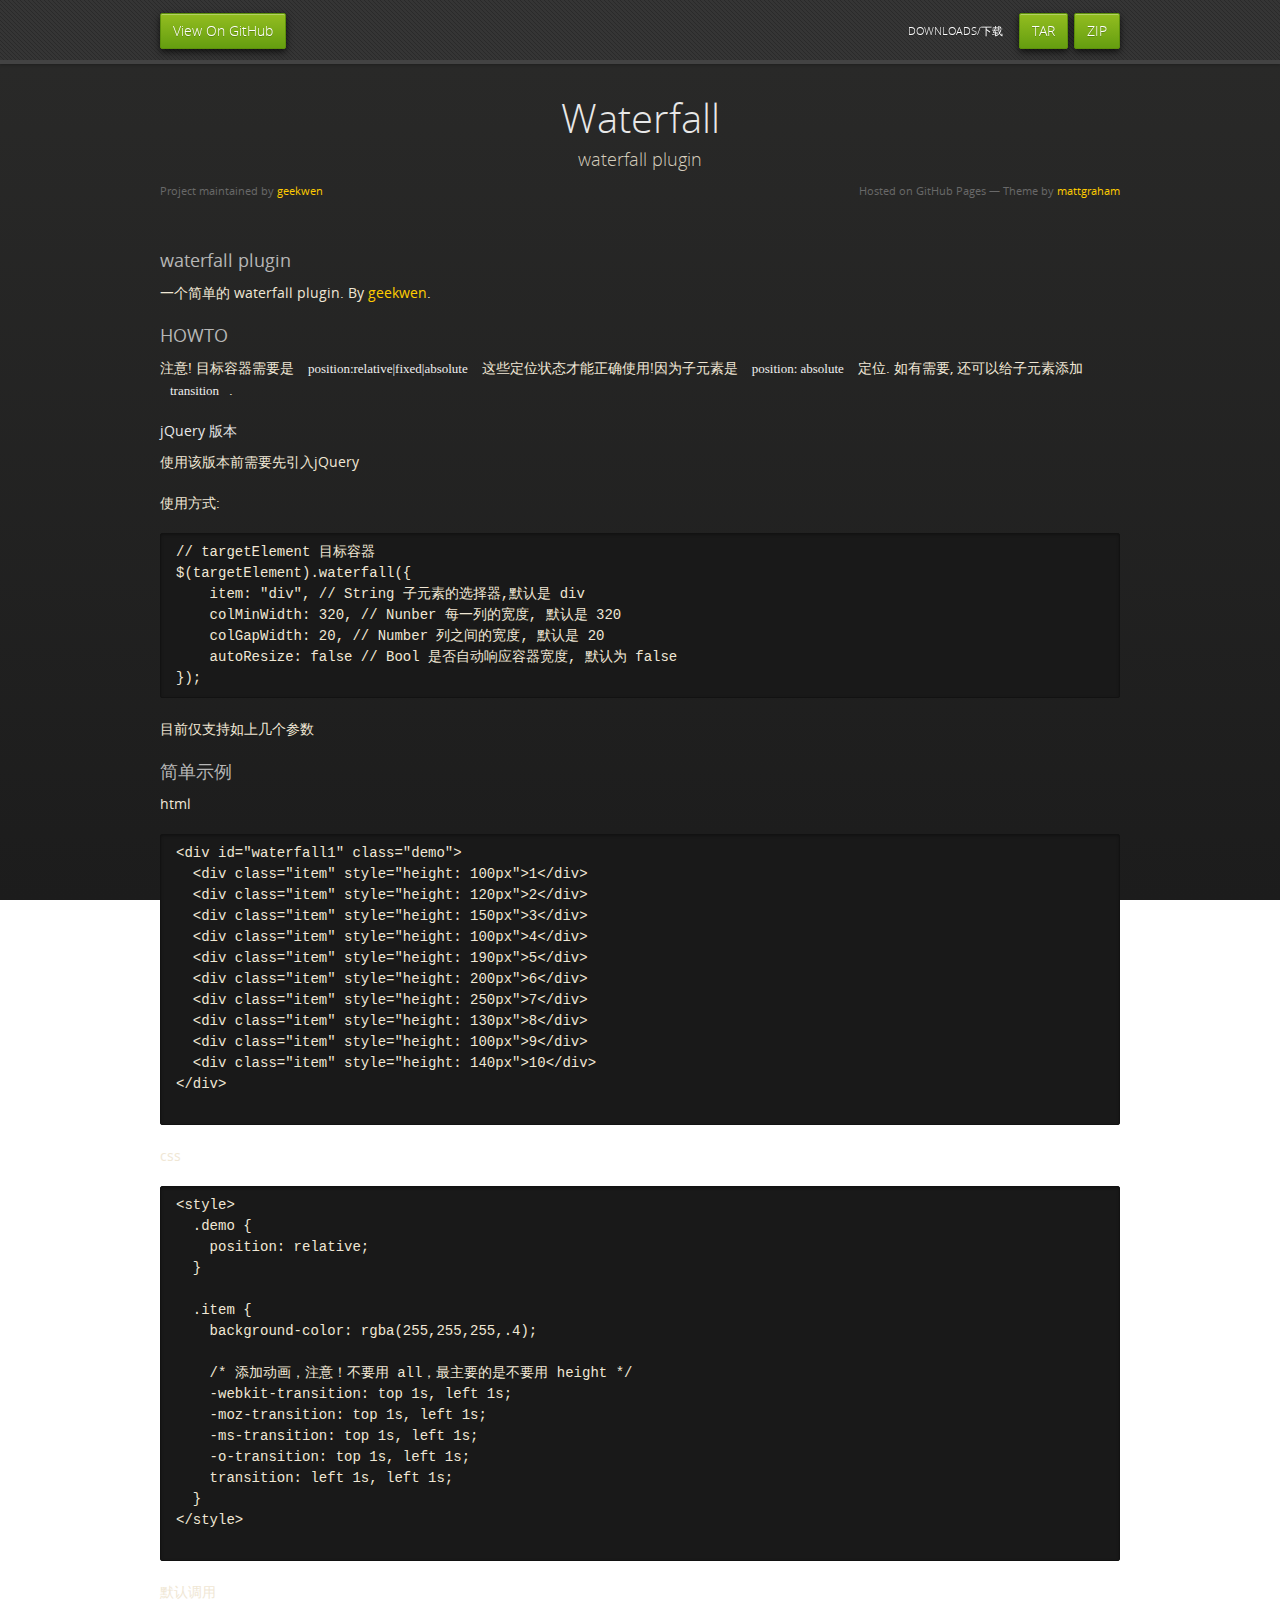
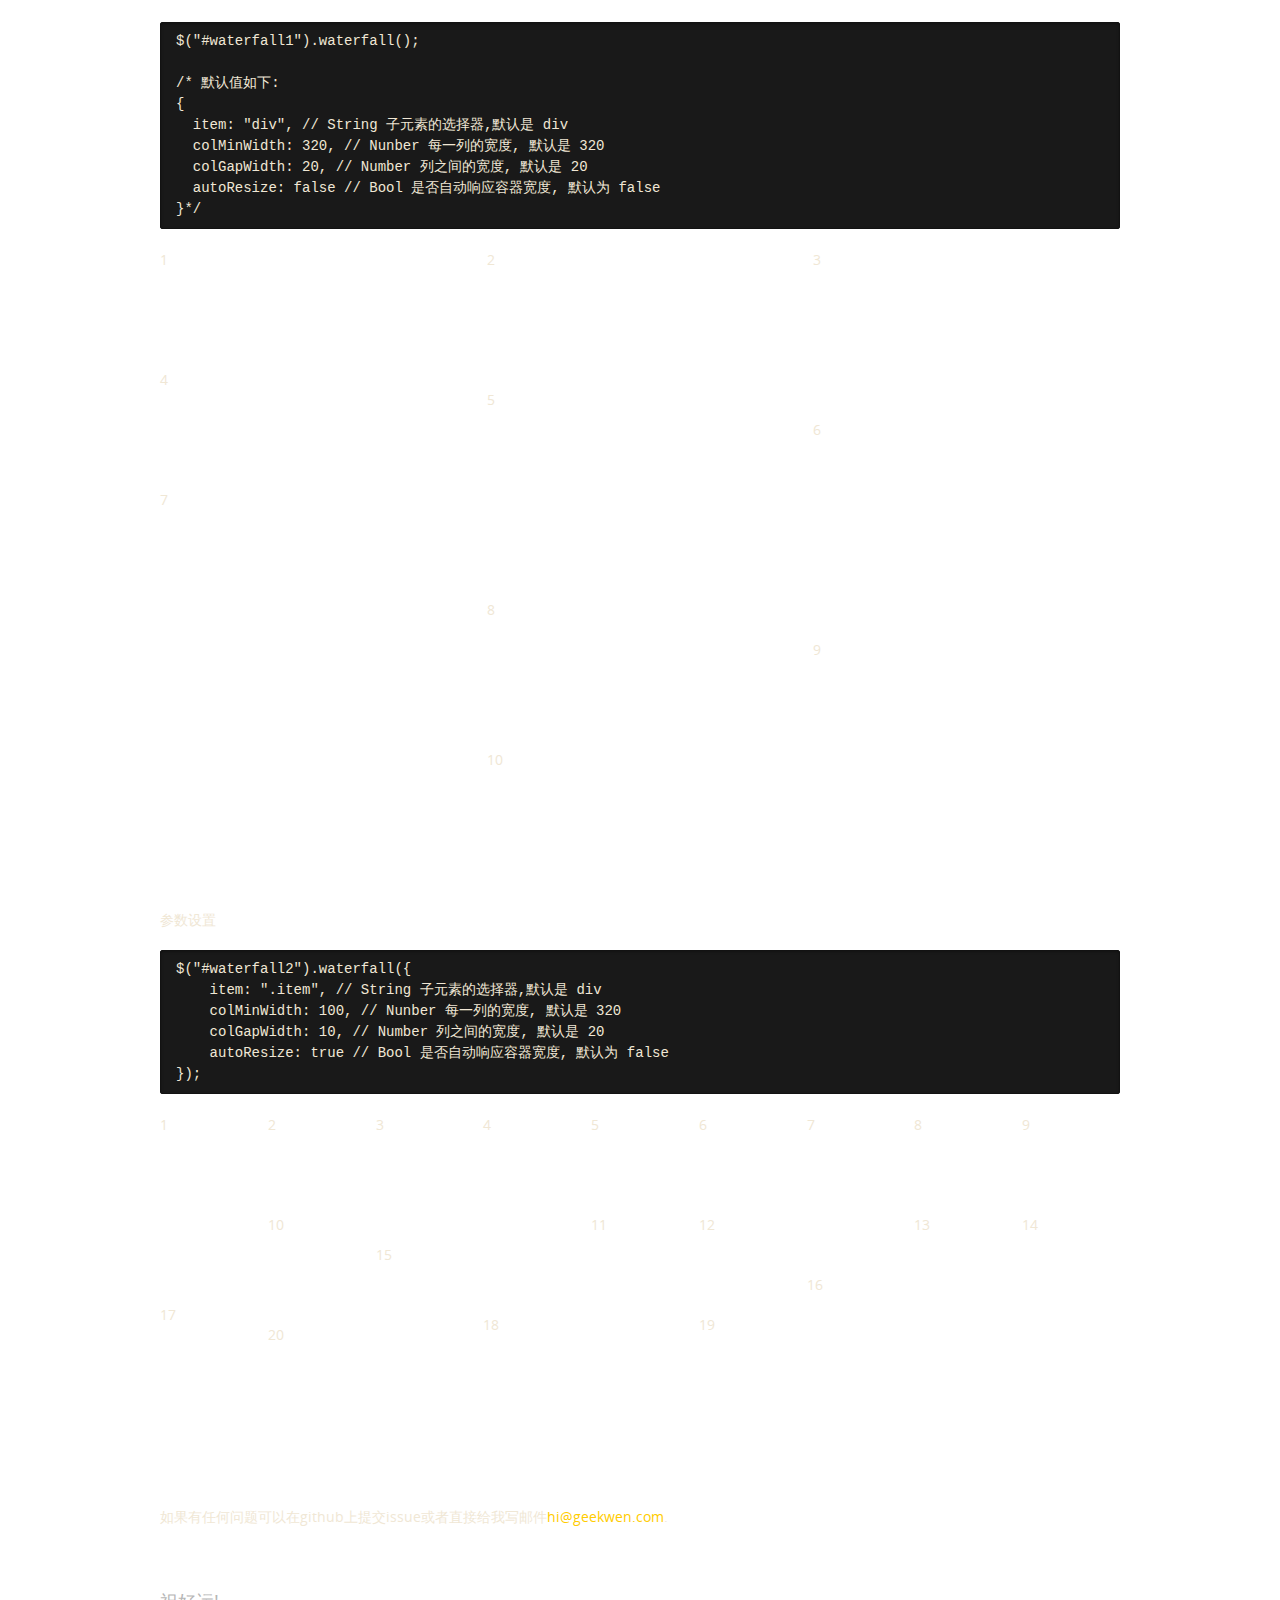
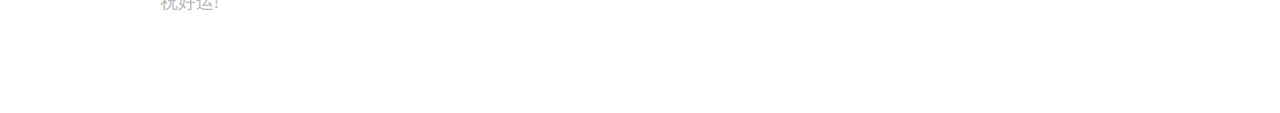
<file: index.html>
<!doctype html>
<html>
<head>
  <meta charset="utf-8">
  <meta http-equiv="X-UA-Compatible" content="chrome=1">
  <meta name="viewport" content="width=device-width, user-scalable=no, initial-scale=1.0, maximum-scale=1.0, minimum-scale=1.0">
  <title>Waterfall by geekwen</title>
  <link rel="stylesheet" href="stylesheets/styles.css">
  <link rel="stylesheet" href="stylesheets/github-dark.css">
  <!--[if lt IE 8]>
  <link rel="stylesheet" href="stylesheets/ie.css">
  <![endif]-->
  <meta name="viewport" content="width=device-width, initial-scale=1, user-scalable=no">
  <style>
    body {
      overflow-x: hidden;
    }

    .demo {
      position: relative;
    }

    .item {
      background-color: rgba(255,255,255,.4);
      -webkit-transition: top 1s, left 1s;
      -moz-transition: top 1s, left 1s;
      -ms-transition: top 1s, left 1s;
      -o-transition: top 1s, left 1s;
      transition: left 1s, left 1s;
    }
  </style>
</head>
<body>
<div id="header">
  <nav>
    <li class="fork"><a href="https://github.com/geekwen/waterfall">View On GitHub</a></li>
    <li class="downloads"><a href="https://github.com/geekwen/waterfall/zipball/master">ZIP</a></li>
    <li class="downloads"><a href="https://github.com/geekwen/waterfall/tarball/master">TAR</a></li>
    <li class="title">DOWNLOADS/下载</li>
  </nav>
</div><!-- end header -->

<div class="wrapper">

  <section>
    <div id="title">
      <h1>Waterfall</h1>

      <p>waterfall plugin</p>

      <span class="credits left">Project maintained by <a href="https://github.com/geekwen">geekwen</a></span>
      <span class="credits right">Hosted on GitHub Pages &mdash; Theme by <a href="https://twitter.com/michigangraham">mattgraham</a></span>
    </div>

    <h3>waterfall plugin</h3>
    <p>一个简单的 waterfall plugin. By <a href="http://geekwen.com" target="_blank">geekwen</a>.</p>

    <h3>HOWTO</h3>
    <p>注意! 目标容器需要是 <code>position:relative|fixed|absolute</code> 这些定位状态才能正确使用!因为子元素是 <code>position: absolute</code> 定位.
      如有需要, 还可以给子元素添加 <code>transition</code>. </p>

    <h4>jQuery 版本</h4>
    <p>使用该版本前需要先引入jQuery</p>
    <p>使用方式:</p>
    <pre>// targetElement 目标容器
$(targetElement).waterfall({
    item: "div", // String 子元素的选择器,默认是 div
    colMinWidth: 320, // Nunber 每一列的宽度, 默认是 320
    colGapWidth: 20, // Number 列之间的宽度, 默认是 20
    autoResize: false // Bool 是否自动响应容器宽度, 默认为 false
});</pre>
    <p>目前仅支持如上几个参数</p>


    <h3>简单示例</h3>

    <p>html</p>
    <pre>
&lt;div id="waterfall1" class="demo"&gt;
  &lt;div class="item" style="height: 100px">1&lt;/div&gt;
  &lt;div class="item" style="height: 120px">2&lt;/div&gt;
  &lt;div class="item" style="height: 150px">3&lt;/div&gt;
  &lt;div class="item" style="height: 100px">4&lt;/div&gt;
  &lt;div class="item" style="height: 190px">5&lt;/div&gt;
  &lt;div class="item" style="height: 200px">6&lt;/div&gt;
  &lt;div class="item" style="height: 250px">7&lt;/div&gt;
  &lt;div class="item" style="height: 130px">8&lt;/div&gt;
  &lt;div class="item" style="height: 100px">9&lt;/div&gt;
  &lt;div class="item" style="height: 140px">10&lt;/div&gt;
&lt;/div&gt;
    </pre>

    <p>css</p>
    <pre>
&lt;style&gt;
  .demo {
    position: relative;
  }

  .item {
    background-color: rgba(255,255,255,.4);

    /* 添加动画，注意！不要用 all，最主要的是不要用 height */
    -webkit-transition: top 1s, left 1s;
    -moz-transition: top 1s, left 1s;
    -ms-transition: top 1s, left 1s;
    -o-transition: top 1s, left 1s;
    transition: left 1s, left 1s;
  }
&lt;/style&gt;
    </pre>

    <p>默认调用</p>
    <pre>$("#waterfall1").waterfall();

/* 默认值如下:
{
  item: "div", // String 子元素的选择器,默认是 div
  colMinWidth: 320, // Nunber 每一列的宽度, 默认是 320
  colGapWidth: 20, // Number 列之间的宽度, 默认是 20
  autoResize: false // Bool 是否自动响应容器宽度, 默认为 false
}*/</pre>

    <div id="waterfall1" class="demo">
        <div class="item" style="height: 100px">1</div>
        <div class="item" style="height: 120px">2</div>
        <div class="item" style="height: 150px">3</div>
        <div class="item" style="height: 100px">4</div>
        <div class="item" style="height: 190px">5</div>
        <div class="item" style="height: 200px">6</div>
        <div class="item" style="height: 250px">7</div>
        <div class="item" style="height: 130px">8</div>
        <div class="item" style="height: 100px">9</div>
        <div class="item" style="height: 140px">10</div>
    </div>



    <p>参数设置</p>
    <pre>$("#waterfall2").waterfall({
    item: ".item", // String 子元素的选择器,默认是 div
    colMinWidth: 100, // Nunber 每一列的宽度, 默认是 320
    colGapWidth: 10, // Number 列之间的宽度, 默认是 20
    autoResize: true // Bool 是否自动响应容器宽度, 默认为 false
});</pre>

    <div id="waterfall2" class="demo">
      <div class="item" style="height: 180px">1</div>
      <div class="item" style="height: 90px">2</div>
      <div class="item" style="height: 120px">3</div>
      <div class="item" style="height: 190px">4</div>
      <div class="item" style="height: 90px">5</div>
      <div class="item" style="height: 90px">6</div>
      <div class="item" style="height: 150px">7</div>
      <div class="item" style="height: 90px">8</div>
      <div class="item" style="height: 90px">9</div>
      <div class="item" style="height: 100px">10</div>
      <div class="item" style="height: 180px">11</div>
      <div class="item" style="height: 90px">12</div>
      <div class="item" style="height: 120px">13</div>
      <div class="item" style="height: 190px">14</div>
      <div class="item" style="height: 90px">15</div>
      <div class="item" style="height: 90px">16</div>
      <div class="item" style="height: 150px">17</div>
      <div class="item" style="height: 90px">18</div>
      <div class="item" style="height: 90px">19</div>
      <div class="item" style="height: 100px">20</div>
    </div>
    <br>
    <br>
    <p>如果有任何问题可以在github上提交issue或者直接给我写邮件<a href="mailto:hi@geekwen.com">hi@geekwen.com</a>.</p>
    <br>
    <br>
    <h3>祝好运!</h3>
  </section>

</div>
<script src="//code.jquery.com/jquery-1.11.3.min.js"></script>
<script src="javascripts/respond.js"></script>
<script src="javascripts/jQuery.waterfall.min.js"></script>
<!--[if !IE]>
<script>fixScale(document);</script>
<![endif]-->
<script>
  $("#waterfall1").waterfall();

  $("#waterfall2").waterfall({
    item: ".item", // String 子元素的选择器,默认是 div
    colMinWidth: 100, // Nunber 每一列的宽度, 默认是 320
    colGapWidth: 10, // Number 列之间的宽度, 默认是 20
    autoResize: true // Bool 是否自动响应容器宽度, 默认为 false
  });
</script>
</body>
</html>
</file>
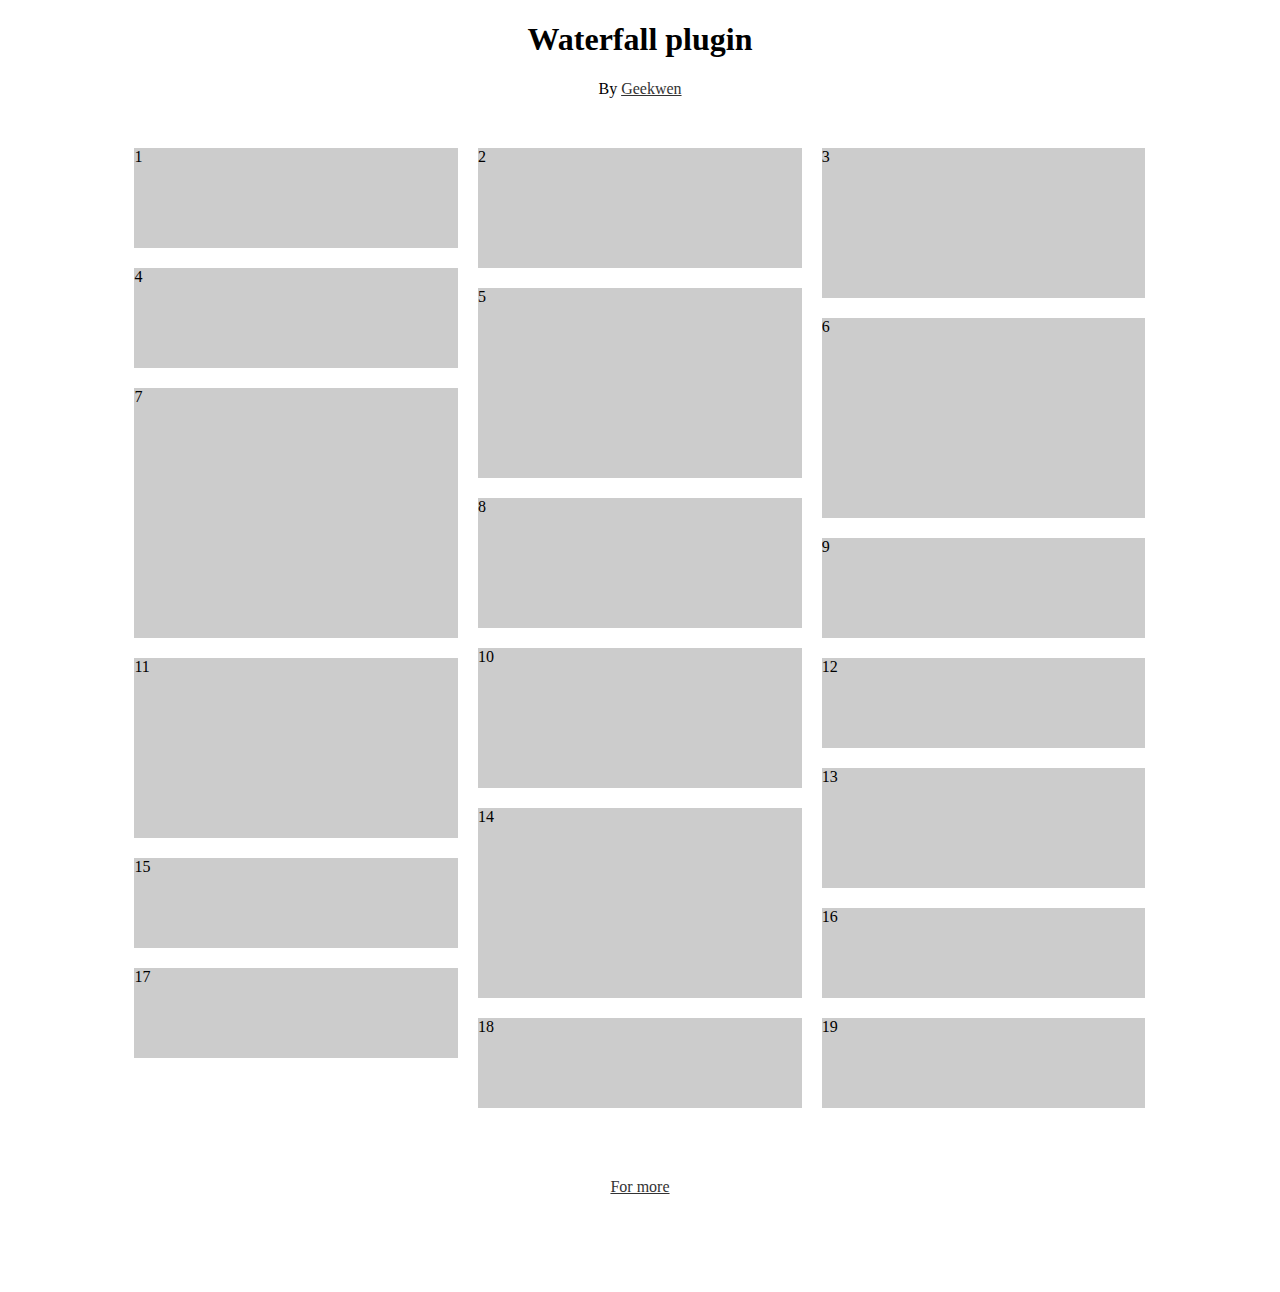
<file: demo.html>
<!DOCTYPE html>
<html lang="zh-CN">
<head>
  <meta charset="utf-8">
  <meta http-equiv="X-UA-Compatible" content="IE=edge"/>
  <meta name="viewport"
        content="width=device-width, user-scalable=no, initial-scale=1.0, maximum-scale=1.0, minimum-scale=1.0">
  <meta name="description" content="waterfall plugin"/>
  <meta name="keywords" content="javascript,jquery,waterfall,plugins">
  <meta name="author" content="geekwen"/>
  <title>Waterfall plugin</title>
  <style media="screen">
    h1,p{
      text-align: center;
    }

    a {
      color: #333;
    }

    #waterfall {
      width: 80%;
      margin: 50px auto;
      position: relative;
    }

    .item {
      background-color: rgba(0, 0, 0, .2);
      overflow: hidden;
      -webkit-transition: top .4s, left .4s;
      -moz-transition: top .4s, left .4s;
      -ms-transition: top .4s, left .4s;
      -o-transition: top .4s, left .4s;
      transition: top .4s, left .4s;
    }
  </style>
</head>
<body>
<h1>Waterfall plugin</h1>
<p>By <a href="https://github.com/geekwen">Geekwen</a></p>
<div id="waterfall">
  <div class="item" style="height: 100px">1</div>
  <div class="item" style="height: 120px">2</div>
  <div class="item" style="height: 150px">3</div>
  <div class="item" style="height: 100px">4</div>
  <div class="item" style="height: 190px">5</div>
  <div class="item" style="height: 200px">6</div>
  <div class="item" style="height: 250px">7</div>
  <div class="item" style="height: 130px">8</div>
  <div class="item" style="height: 100px">9</div>
  <div class="item" style="height: 140px">10</div>
  <div class="item" style="height: 180px">11</div>
  <div class="item" style="height: 90px">12</div>
  <div class="item" style="height: 120px">13</div>
  <div class="item" style="height: 190px">14</div>
  <div class="item" style="height: 90px">15</div>
  <div class="item" style="height: 90px">16</div>
  <div class="item" style="height: 90px">17</div>
  <div class="item" style="height: 90px">18</div>
  <div class="item" style="height: 90px">19</div>
</div>
<p style="text-align:center"><a href="http://geekwen.com/waterfall">For more</a></p>
<br><br><br><br>
<script src="http://code.jquery.com/jquery-1.11.3.min.js"></script>
<script src="jQuery.waterfall.min.js"></script>
<script>
  $("#waterfall").waterfall({
    autoResize: true
  });
</script>
</body>
</html>
</file>
<file: stylesheets/styles.css>
@font-face {
  font-family: 'OpenSansLight';
  src: url("../fonts/OpenSans-Light-webfont.eot");
  src: url("../fonts/OpenSans-Light-webfont.eot?#iefix") format("embedded-opentype"), url("../fonts/OpenSans-Light-webfont.woff") format("woff"), url("../fonts/OpenSans-Light-webfont.ttf") format("truetype"), url("../fonts/OpenSans-Light-webfont.svg#OpenSansLight") format("svg");
  font-weight: normal;
  font-style: normal;
}

@font-face {
  font-family: 'OpenSansLightItalic';
  src: url("../fonts/OpenSans-LightItalic-webfont.eot");
  src: url("../fonts/OpenSans-LightItalic-webfont.eot?#iefix") format("embedded-opentype"), url("../fonts/OpenSans-LightItalic-webfont.woff") format("woff"), url("../fonts/OpenSans-LightItalic-webfont.ttf") format("truetype"), url("../fonts/OpenSans-LightItalic-webfont.svg#OpenSansLightItalic") format("svg");
  font-weight: normal;
  font-style: normal;
}

@font-face {
  font-family: 'OpenSansRegular';
  src: url("../fonts/OpenSans-Regular-webfont.eot");
  src: url("../fonts/OpenSans-Regular-webfont.eot?#iefix") format("embedded-opentype"), url("../fonts/OpenSans-Regular-webfont.woff") format("woff"), url("../fonts/OpenSans-Regular-webfont.ttf") format("truetype"), url("../fonts/OpenSans-Regular-webfont.svg#OpenSansRegular") format("svg");
  font-weight: normal;
  font-style: normal;
  -webkit-font-smoothing: antialiased;
}

@font-face {
  font-family: 'OpenSansItalic';
  src: url("../fonts/OpenSans-Italic-webfont.eot");
  src: url("../fonts/OpenSans-Italic-webfont.eot?#iefix") format("embedded-opentype"), url("../fonts/OpenSans-Italic-webfont.woff") format("woff"), url("../fonts/OpenSans-Italic-webfont.ttf") format("truetype"), url("../fonts/OpenSans-Italic-webfont.svg#OpenSansItalic") format("svg");
  font-weight: normal;
  font-style: normal;
  -webkit-font-smoothing: antialiased;
}

@font-face {
  font-family: 'OpenSansSemibold';
  src: url("../fonts/OpenSans-Semibold-webfont.eot");
  src: url("../fonts/OpenSans-Semibold-webfont.eot?#iefix") format("embedded-opentype"), url("../fonts/OpenSans-Semibold-webfont.woff") format("woff"), url("../fonts/OpenSans-Semibold-webfont.ttf") format("truetype"), url("../fonts/OpenSans-Semibold-webfont.svg#OpenSansSemibold") format("svg");
  font-weight: normal;
  font-style: normal;
  -webkit-font-smoothing: antialiased;
}

@font-face {
  font-family: 'OpenSansSemiboldItalic';
  src: url("../fonts/OpenSans-SemiboldItalic-webfont.eot");
  src: url("../fonts/OpenSans-SemiboldItalic-webfont.eot?#iefix") format("embedded-opentype"), url("../fonts/OpenSans-SemiboldItalic-webfont.woff") format("woff"), url("../fonts/OpenSans-SemiboldItalic-webfont.ttf") format("truetype"), url("../fonts/OpenSans-SemiboldItalic-webfont.svg#OpenSansSemiboldItalic") format("svg");
  font-weight: normal;
  font-style: normal;
  -webkit-font-smoothing: antialiased;
}

@font-face {
  font-family: 'OpenSansBold';
  src: url("../fonts/OpenSans-Bold-webfont.eot");
  src: url("../fonts/OpenSans-Bold-webfont.eot?#iefix") format("embedded-opentype"), url("../fonts/OpenSans-Bold-webfont.woff") format("woff"), url("../fonts/OpenSans-Bold-webfont.ttf") format("truetype"), url("../fonts/OpenSans-Bold-webfont.svg#OpenSansBold") format("svg");
  font-weight: normal;
  font-style: normal;
  -webkit-font-smoothing: antialiased;
}

@font-face {
  font-family: 'OpenSansBoldItalic';
  src: url("../fonts/OpenSans-BoldItalic-webfont.eot");
  src: url("../fonts/OpenSans-BoldItalic-webfont.eot?#iefix") format("embedded-opentype"), url("../fonts/OpenSans-BoldItalic-webfont.woff") format("woff"), url("../fonts/OpenSans-BoldItalic-webfont.ttf") format("truetype"), url("../fonts/OpenSans-BoldItalic-webfont.svg#OpenSansBoldItalic") format("svg");
  font-weight: normal;
  font-style: normal;
  -webkit-font-smoothing: antialiased;
}

/* normalize.css 2012-02-07T12:37 UTC - https://github.com/necolas/normalize.css */
/* =============================================================================
   HTML5 display definitions
   ========================================================================== */
/*
 * Corrects block display not defined in IE6/7/8/9 & FF3
 */
article,
aside,
details,
figcaption,
figure,
footer,
header,
hgroup,
nav,
section,
summary {
  display: block;
}

/*
 * Corrects inline-block display not defined in IE6/7/8/9 & FF3
 */
audio,
canvas,
video {
  display: inline-block;
  *display: inline;
  *zoom: 1;
}

/*
 * Prevents modern browsers from displaying 'audio' without controls
 */
audio:not([controls]) {
  display: none;
}

/*
 * Addresses styling for 'hidden' attribute not present in IE7/8/9, FF3, S4
 * Known issue: no IE6 support
 */
[hidden] {
  display: none;
}

/* =============================================================================
   Base
   ========================================================================== */
/*
 * 1. Corrects text resizing oddly in IE6/7 when body font-size is set using em units
 *    http://clagnut.com/blog/348/#c790
 * 2. Prevents iOS text size adjust after orientation change, without disabling user zoom
 *    www.456bereastreet.com/archive/201012/controlling_text_size_in_safari_for_ios_without_disabling_user_zoom/
 */
html {
  font-size: 100%;
  /* 1 */
  -webkit-text-size-adjust: 100%;
  /* 2 */
  -ms-text-size-adjust: 100%;
  /* 2 */
}

/*
 * Addresses font-family inconsistency between 'textarea' and other form elements.
 */
html,
button,
input,
select,
textarea {
  font-family: sans-serif;
}

/*
 * Addresses margins handled incorrectly in IE6/7
 */
body {
  margin: 0;
}

/* =============================================================================
   Links
   ========================================================================== */
/*
 * Addresses outline displayed oddly in Chrome
 */
a:focus {
  outline: thin dotted;
}

/*
 * Improves readability when focused and also mouse hovered in all browsers
 * people.opera.com/patrickl/experiments/keyboard/test
 */
a:hover,
a:active {
  outline: 0;
}

/* =============================================================================
   Typography
   ========================================================================== */
/*
 * Addresses font sizes and margins set differently in IE6/7
 * Addresses font sizes within 'section' and 'article' in FF4+, Chrome, S5
 */
h1 {
  font-size: 2em;
  margin: 0.67em 0;
}

h2 {
  font-size: 1.5em;
  margin: 0.83em 0;
}

h3 {
  font-size: 1.17em;
  margin: 1em 0;
}

h4 {
  font-size: 1em;
  margin: 1.33em 0;
}

h5 {
  font-size: 0.83em;
  margin: 1.67em 0;
}

h6 {
  font-size: 0.75em;
  margin: 2.33em 0;
}

/*
 * Addresses styling not present in IE7/8/9, S5, Chrome
 */
abbr[title] {
  border-bottom: 1px dotted;
}

/*
 * Addresses style set to 'bolder' in FF3+, S4/5, Chrome
*/
b,
strong {
  font-weight: bold;
}

blockquote {
  margin: 1em 40px;
}

/*
 * Addresses styling not present in S5, Chrome
 */
dfn {
  font-style: italic;
}

/*
 * Addresses styling not present in IE6/7/8/9
 */
mark {
  background: #ff0;
  color: #000;
}

/*
 * Addresses margins set differently in IE6/7
 */
p,
pre {
  margin: 1em 0;
}

/*
 * Corrects font family set oddly in IE6, S4/5, Chrome
 * en.wikipedia.org/wiki/User:Davidgothberg/Test59
 */
pre,
code,
kbd,
samp {
  font-family: monospace, serif;
  _font-family: 'courier new', monospace;
  font-size: 1em;
}

/*
 * 1. Addresses CSS quotes not supported in IE6/7
 * 2. Addresses quote property not supported in S4
 */
/* 1 */
q {
  quotes: none;
}

/* 2 */
q:before,
q:after {
  content: '';
  content: none;
}

small {
  font-size: 75%;
}

/*
 * Prevents sub and sup affecting line-height in all browsers
 * gist.github.com/413930
 */
sub,
sup {
  font-size: 75%;
  line-height: 0;
  position: relative;
  vertical-align: baseline;
}

sup {
  top: -0.5em;
}

sub {
  bottom: -0.25em;
}

/* =============================================================================
   Lists
   ========================================================================== */
/*
 * Addresses margins set differently in IE6/7
 */
dl,
menu,
ol,
ul {
  margin: 1em 0;
}

dd {
  margin: 0 0 0 40px;
}

/*
 * Addresses paddings set differently in IE6/7
 */
menu,
ol,
ul {
  padding: 0 0 0 40px;
}

/*
 * Corrects list images handled incorrectly in IE7
 */
nav ul,
nav ol {
  list-style: none;
  list-style-image: none;
}

/* =============================================================================
   Embedded content
   ========================================================================== */
/*
 * 1. Removes border when inside 'a' element in IE6/7/8/9, FF3
 * 2. Improves image quality when scaled in IE7
 *    code.flickr.com/blog/2008/11/12/on-ui-quality-the-little-things-client-side-image-resizing/
 */
img {
  border: 0;
  /* 1 */
  -ms-interpolation-mode: bicubic;
  /* 2 */
}

/*
 * Corrects overflow displayed oddly in IE9
 */
svg:not(:root) {
  overflow: hidden;
}

/* =============================================================================
   Figures
   ========================================================================== */
/*
 * Addresses margin not present in IE6/7/8/9, S5, O11
 */
figure {
  margin: 0;
}

/* =============================================================================
   Forms
   ========================================================================== */
/*
 * Corrects margin displayed oddly in IE6/7
 */
form {
  margin: 0;
}

/*
 * Define consistent border, margin, and padding
 */
fieldset {
  border: 1px solid #c0c0c0;
  margin: 0 2px;
  padding: 0.35em 0.625em 0.75em;
}

/*
 * 1. Corrects color not being inherited in IE6/7/8/9
 * 2. Corrects text not wrapping in FF3 
 * 3. Corrects alignment displayed oddly in IE6/7
 */
legend {
  border: 0;
  /* 1 */
  padding: 0;
  white-space: normal;
  /* 2 */
  *margin-left: -7px;
  /* 3 */
}

/*
 * 1. Corrects font size not being inherited in all browsers
 * 2. Addresses margins set differently in IE6/7, FF3+, S5, Chrome
 * 3. Improves appearance and consistency in all browsers
 */
button,
input,
select,
textarea {
  font-size: 100%;
  /* 1 */
  margin: 0;
  /* 2 */
  vertical-align: baseline;
  /* 3 */
  *vertical-align: middle;
  /* 3 */
}

/*
 * Addresses FF3/4 setting line-height on 'input' using !important in the UA stylesheet
 */
button,
input {
  line-height: normal;
  /* 1 */
}

/*
 * 1. Improves usability and consistency of cursor style between image-type 'input' and others
 * 2. Corrects inability to style clickable 'input' types in iOS
 * 3. Removes inner spacing in IE7 without affecting normal text inputs
 *    Known issue: inner spacing remains in IE6
 */
button,
input[type="button"],
input[type="reset"],
input[type="submit"] {
  cursor: pointer;
  /* 1 */
  -webkit-appearance: button;
  /* 2 */
  *overflow: visible;
  /* 3 */
}

/*
 * Re-set default cursor for disabled elements
 */
button[disabled],
input[disabled] {
  cursor: default;
}

/*
 * 1. Addresses box sizing set to content-box in IE8/9
 * 2. Removes excess padding in IE8/9
 * 3. Removes excess padding in IE7
      Known issue: excess padding remains in IE6
 */
input[type="checkbox"],
input[type="radio"] {
  box-sizing: border-box;
  /* 1 */
  padding: 0;
  /* 2 */
  *height: 13px;
  /* 3 */
  *width: 13px;
  /* 3 */
}

/*
 * 1. Addresses appearance set to searchfield in S5, Chrome
 * 2. Addresses box-sizing set to border-box in S5, Chrome (include -moz to future-proof)
 */
input[type="search"] {
  -webkit-appearance: textfield;
  /* 1 */
  -moz-box-sizing: content-box;
  -webkit-box-sizing: content-box;
  /* 2 */
  box-sizing: content-box;
}

/*
 * Removes inner padding and search cancel button in S5, Chrome on OS X
 */
input[type="search"]::-webkit-search-decoration,
input[type="search"]::-webkit-search-cancel-button {
  -webkit-appearance: none;
}

/*
 * Removes inner padding and border in FF3+
 * www.sitepen.com/blog/2008/05/14/the-devils-in-the-details-fixing-dojos-toolbar-buttons/
 */
button::-moz-focus-inner,
input::-moz-focus-inner {
  border: 0;
  padding: 0;
}

/*
 * 1. Removes default vertical scrollbar in IE6/7/8/9
 * 2. Improves readability and alignment in all browsers
 */
textarea {
  overflow: auto;
  /* 1 */
  vertical-align: top;
  /* 2 */
}

/* =============================================================================
   Tables
   ========================================================================== */
/*
 * Remove most spacing between table cells
 */
table {
  border-collapse: collapse;
  border-spacing: 0;
}

body {
  padding: 0px 0 20px 0px;
  margin: 0px;
  font: 14px/1.5 "OpenSansRegular", "Helvetica Neue", Helvetica, Arial, sans-serif;
  color: #f0e7d5;
  font-weight: normal;
  background: #252525;
  background-attachment: fixed !important;
  background: -webkit-gradient(linear, 50% 0%, 50% 100%, color-stop(0%, #2a2a29), color-stop(100%, #1c1c1c));
  background: -webkit-linear-gradient(#2a2a29, #1c1c1c);
  background: -moz-linear-gradient(#2a2a29, #1c1c1c);
  background: -o-linear-gradient(#2a2a29, #1c1c1c);
  background: -ms-linear-gradient(#2a2a29, #1c1c1c);
  background: linear-gradient(#2a2a29, #1c1c1c);
}

h1, h2, h3, h4, h5, h6 {
  color: #e8e8e8;
  margin: 0 0 10px;
  font-family: 'OpenSansRegular', "Helvetica Neue", Helvetica, Arial, sans-serif;
  font-weight: normal;
}

p, ul, ol, table, pre, dl {
  margin: 0 0 20px;
}

h1, h2, h3 {
  line-height: 1.1;
}

h1 {
  font-size: 28px;
}

h2 {
  font-size: 24px;
}

h4, h5, h6 {
  color: #e8e8e8;
}

h3 {
  font-size: 18px;
  line-height: 24px;
  font-family: 'OpenSansRegular', "Helvetica Neue", Helvetica, Arial, sans-serif !important;
  font-weight: normal;
  color: #b6b6b6;
}

a {
  color: #ffcc00;
  font-weight: 400;
  text-decoration: none;
}

a:hover {
  color: #ffeb9b;
}

a small {
  font-size: 11px;
  color: #666;
  margin-top: -0.6em;
  display: block;
}

ul {
  list-style-image: url("../images/bullet.png");
}

strong {
  font-family: 'OpenSansBold', "Helvetica Neue", Helvetica, Arial, sans-serif !important;
  font-weight: normal;
}

.wrapper {
  width: 80%;
  max-width: 960px;
  margin: 0 auto;
  position: relative;
  padding: 0 20px;
}

@media (max-width: 479px) {
  .wrapper {
    width: 100%;
    padding-left: 20px;
    padding-right: 20px;
  }
}

section img {
  max-width: 100%;
}

blockquote {
  border-left: 3px solid #ffcc00;
  margin: 0;
  padding: 0 0 0 20px;
  font-style: italic;
}

code {
  font-family: "Lucida Sans", Monaco, Bitstream Vera Sans Mono, Lucida Console, Terminal;
  color: #efefef;
  font-size: 13px;
  margin: 0 4px;
  padding: 4px 6px;
  -moz-border-radius: 2px;
  -webkit-border-radius: 2px;
  -o-border-radius: 2px;
  -ms-border-radius: 2px;
  -khtml-border-radius: 2px;
  border-radius: 2px;
}

pre {
  padding: 8px 15px;
  background: #191919;
  -moz-border-radius: 2px;
  -webkit-border-radius: 2px;
  -o-border-radius: 2px;
  -ms-border-radius: 2px;
  -khtml-border-radius: 2px;
  border-radius: 2px;
  border: 1px solid #121212;
  -moz-box-shadow: inset 0 1px 3px rgba(0, 0, 0, 0.3);
  -webkit-box-shadow: inset 0 1px 3px rgba(0, 0, 0, 0.3);
  -o-box-shadow: inset 0 1px 3px rgba(0, 0, 0, 0.3);
  box-shadow: inset 0 1px 3px rgba(0, 0, 0, 0.3);
  overflow: auto;
  overflow-y: hidden;
}

pre code {
  color: #efefef;
  text-shadow: 0px 1px 0px #000;
  margin: 0;
  padding: 0;
}

table {
  width: 100%;
  border-collapse: collapse;
}

th {
  text-align: left;
  padding: 5px 10px;
  border-bottom: 1px solid #434343;
  color: #b6b6b6;
  font-family: 'OpenSansSemibold', "Helvetica Neue", Helvetica, Arial, sans-serif !important;
  font-weight: normal;
}

td {
  text-align: left;
  padding: 5px 10px;
  border-bottom: 1px solid #434343;
}

hr {
  border: 0;
  outline: none;
  height: 3px;
  background: transparent url("../images/hr.gif") center center repeat-x;
  margin: 0 0 20px;
}

dt {
  color: #F0E7D5;
  font-family: 'OpenSansSemibold', "Helvetica Neue", Helvetica, Arial, sans-serif !important;
  font-weight: normal;
}

#header {
  z-index: 100;
  left: 0;
  top: 0px;
  height: 60px;
  width: 100%;
  position: fixed;
  background: url(../images/nav-bg.gif) #353535;
  border-bottom: 4px solid #434343;
  -moz-box-shadow: 0px 1px 3px rgba(0, 0, 0, 0.25);
  -webkit-box-shadow: 0px 1px 3px rgba(0, 0, 0, 0.25);
  -o-box-shadow: 0px 1px 3px rgba(0, 0, 0, 0.25);
  box-shadow: 0px 1px 3px rgba(0, 0, 0, 0.25);
}

#header nav {
  width: 80%;
  max-width: 960px;
  min-width: 420px;
  margin: 0 auto;
  padding: 0 10px;
  background: blue;
  margin: 6px auto;
}

#header nav li {
  font-family: 'OpenSansLight', "Helvetica Neue", Helvetica, Arial, sans-serif;
  font-weight: normal;
  list-style: none;
  display: inline;
  color: white;
  line-height: 50px;
  text-shadow: 0px 1px 0px rgba(0, 0, 0, 0.2);
  font-size: 14px;
}

#header nav li a {
  color: white;
  border: 1px solid #5d910b;
  background: -webkit-gradient(linear, 50% 0%, 50% 100%, color-stop(0%, #93bd20), color-stop(100%, #659e10));
  background: -webkit-linear-gradient(#93bd20, #659e10);
  background: -moz-linear-gradient(#93bd20, #659e10);
  background: -o-linear-gradient(#93bd20, #659e10);
  background: -ms-linear-gradient(#93bd20, #659e10);
  background: linear-gradient(#93bd20, #659e10);
  -moz-border-radius: 2px;
  -webkit-border-radius: 2px;
  -o-border-radius: 2px;
  -ms-border-radius: 2px;
  -khtml-border-radius: 2px;
  border-radius: 2px;
  -moz-box-shadow: inset 0px 1px 0px rgba(255, 255, 255, 0.3), 0px 3px 7px rgba(0, 0, 0, 0.7);
  -webkit-box-shadow: inset 0px 1px 0px rgba(255, 255, 255, 0.3), 0px 3px 7px rgba(0, 0, 0, 0.7);
  -o-box-shadow: inset 0px 1px 0px rgba(255, 255, 255, 0.3), 0px 3px 7px rgba(0, 0, 0, 0.7);
  box-shadow: inset 0px 1px 0px rgba(255, 255, 255, 0.3), 0px 3px 7px rgba(0, 0, 0, 0.7);
  background-color: #93bd20;
  padding: 10px 12px;
  margin-top: 6px;
  line-height: 14px;
  font-size: 14px;
  display: inline-block;
  text-align: center;
}

#header nav li a:hover {
  background: -webkit-gradient(linear, 50% 0%, 50% 100%, color-stop(0%, #749619), color-stop(100%, #527f0e));
  background: -webkit-linear-gradient(#749619, #527f0e);
  background: -moz-linear-gradient(#749619, #527f0e);
  background: -o-linear-gradient(#749619, #527f0e);
  background: -ms-linear-gradient(#749619, #527f0e);
  background: linear-gradient(#749619, #527f0e);
  background-color: #659e10;
  border: 1px solid #527f0e;
  -moz-box-shadow: inset 0px 1px 1px rgba(0, 0, 0, 0.2), 0px 1px 0px rgba(0, 0, 0, 0);
  -webkit-box-shadow: inset 0px 1px 1px rgba(0, 0, 0, 0.2), 0px 1px 0px rgba(0, 0, 0, 0);
  -o-box-shadow: inset 0px 1px 1px rgba(0, 0, 0, 0.2), 0px 1px 0px rgba(0, 0, 0, 0);
  box-shadow: inset 0px 1px 1px rgba(0, 0, 0, 0.2), 0px 1px 0px rgba(0, 0, 0, 0);
}

#header nav li.fork {
  float: left;
  margin-left: 0px;
}

#header nav li.downloads {
  float: right;
  margin-left: 6px;
}

#header nav li.title {
  float: right;
  margin-right: 10px;
  font-size: 11px;
}

section {
  /*max-width: 650px;*/
  padding: 30px 0px 50px 0px;
  margin: 20px 0;
  margin-top: 70px;
}

section #title {
  border: 0;
  outline: none;
  margin: 0 0 50px 0;
  padding: 0 0 5px 0;
}

section #title h1 {
  font-family: 'OpenSansLight', "Helvetica Neue", Helvetica, Arial, sans-serif;
  font-weight: normal;
  font-size: 40px;
  text-align: center;
  line-height: 36px;
}

section #title p {
  color: #d7cfbe;
  font-family: 'OpenSansLight', "Helvetica Neue", Helvetica, Arial, sans-serif;
  font-weight: normal;
  font-size: 18px;
  text-align: center;
}

section #title .credits {
  font-size: 11px;
  font-family: 'OpenSansRegular', "Helvetica Neue", Helvetica, Arial, sans-serif;
  font-weight: normal;
  color: #696969;
  margin-top: -10px;
}

section #title .credits.left {
  float: left;
}

section #title .credits.right {
  float: right;
}

@media print, screen and (max-width: 720px) {
  #title .credits {
    display: block;
    width: 100%;
    line-height: 30px;
    text-align: center;
  }

  #title .credits .left {
    float: none;
    display: block;
  }

  #title .credits .right {
    float: none;
    display: block;
  }
}

@media print, screen and (max-width: 480px) {
  #header {
    margin-top: -20px;
  }

  section {
    margin-top: 40px;
  }

  nav {
    display: none;
  }
}
</file>
<file: stylesheets/github-dark.css>
/*
   Copyright 2014 GitHub Inc.

   Licensed under the Apache License, Version 2.0 (the "License");
   you may not use this file except in compliance with the License.
   You may obtain a copy of the License at

       http://www.apache.org/licenses/LICENSE-2.0

   Unless required by applicable law or agreed to in writing, software
   distributed under the License is distributed on an "AS IS" BASIS,
   WITHOUT WARRANTIES OR CONDITIONS OF ANY KIND, either express or implied.
   See the License for the specific language governing permissions and
   limitations under the License.

*/

.pl-c /* comment */ {
  color: #969896;
}

.pl-c1      /* constant, markup.raw, meta.diff.header, meta.module-reference, meta.property-name, support, support.constant, support.variable, variable.other.constant */,
.pl-s .pl-v /* string variable */ {
  color: #0099cd;
}

.pl-e  /* entity */,
.pl-en /* entity.name */ {
  color: #9774cb;
}

.pl-s .pl-s1 /* string source */,
.pl-smi      /* storage.modifier.import, storage.modifier.package, storage.type.java, variable.other, variable.parameter.function */ {
  color: #ddd;
}

.pl-ent /* entity.name.tag */ {
  color: #7bcc72;
}

.pl-k /* keyword, storage, storage.type */ {
  color: #cc2372;
}

.pl-pds              /* punctuation.definition.string, string.regexp.character-class */,
.pl-s                /* string */,
.pl-s .pl-pse .pl-s1 /* string punctuation.section.embedded source */,
.pl-sr               /* string.regexp */,
.pl-sr .pl-cce       /* string.regexp constant.character.escape */,
.pl-sr .pl-sra       /* string.regexp string.regexp.arbitrary-repitition */,
.pl-sr .pl-sre       /* string.regexp source.ruby.embedded */ {
  color: #3c66e2;
}

.pl-v /* variable */ {
  color: #fb8764;
}

.pl-id /* invalid.deprecated */ {
  color: #e63525;
}

.pl-ii /* invalid.illegal */ {
  background-color: #e63525;
  color: #f8f8f8;
}

.pl-sr .pl-cce /* string.regexp constant.character.escape */ {
  color: #7bcc72;
  font-weight: bold;
}

.pl-ml /* markup.list */ {
  color: #c26b2b;
}

.pl-mh        /* markup.heading */,
.pl-mh .pl-en /* markup.heading entity.name */,
.pl-ms        /* meta.separator */ {
  color: #264ec5;
  font-weight: bold;
}

.pl-mq /* markup.quote */ {
  color: #00acac;
}

.pl-mi /* markup.italic */ {
  color: #ddd;
  font-style: italic;
}

.pl-mb /* markup.bold */ {
  color: #ddd;
  font-weight: bold;
}

.pl-md /* markup.deleted, meta.diff.header.from-file */ {
  background-color: #ffecec;
  color: #bd2c00;
}

.pl-mi1 /* markup.inserted, meta.diff.header.to-file */ {
  background-color: #eaffea;
  color: #55a532;
}

.pl-mdr /* meta.diff.range */ {
  color: #9774cb;
  font-weight: bold;
}

.pl-mo /* meta.output */ {
  color: #264ec5;
}
</file>
<file: stylesheets/ie.css>
nav {
  display: none;
}
</file>
